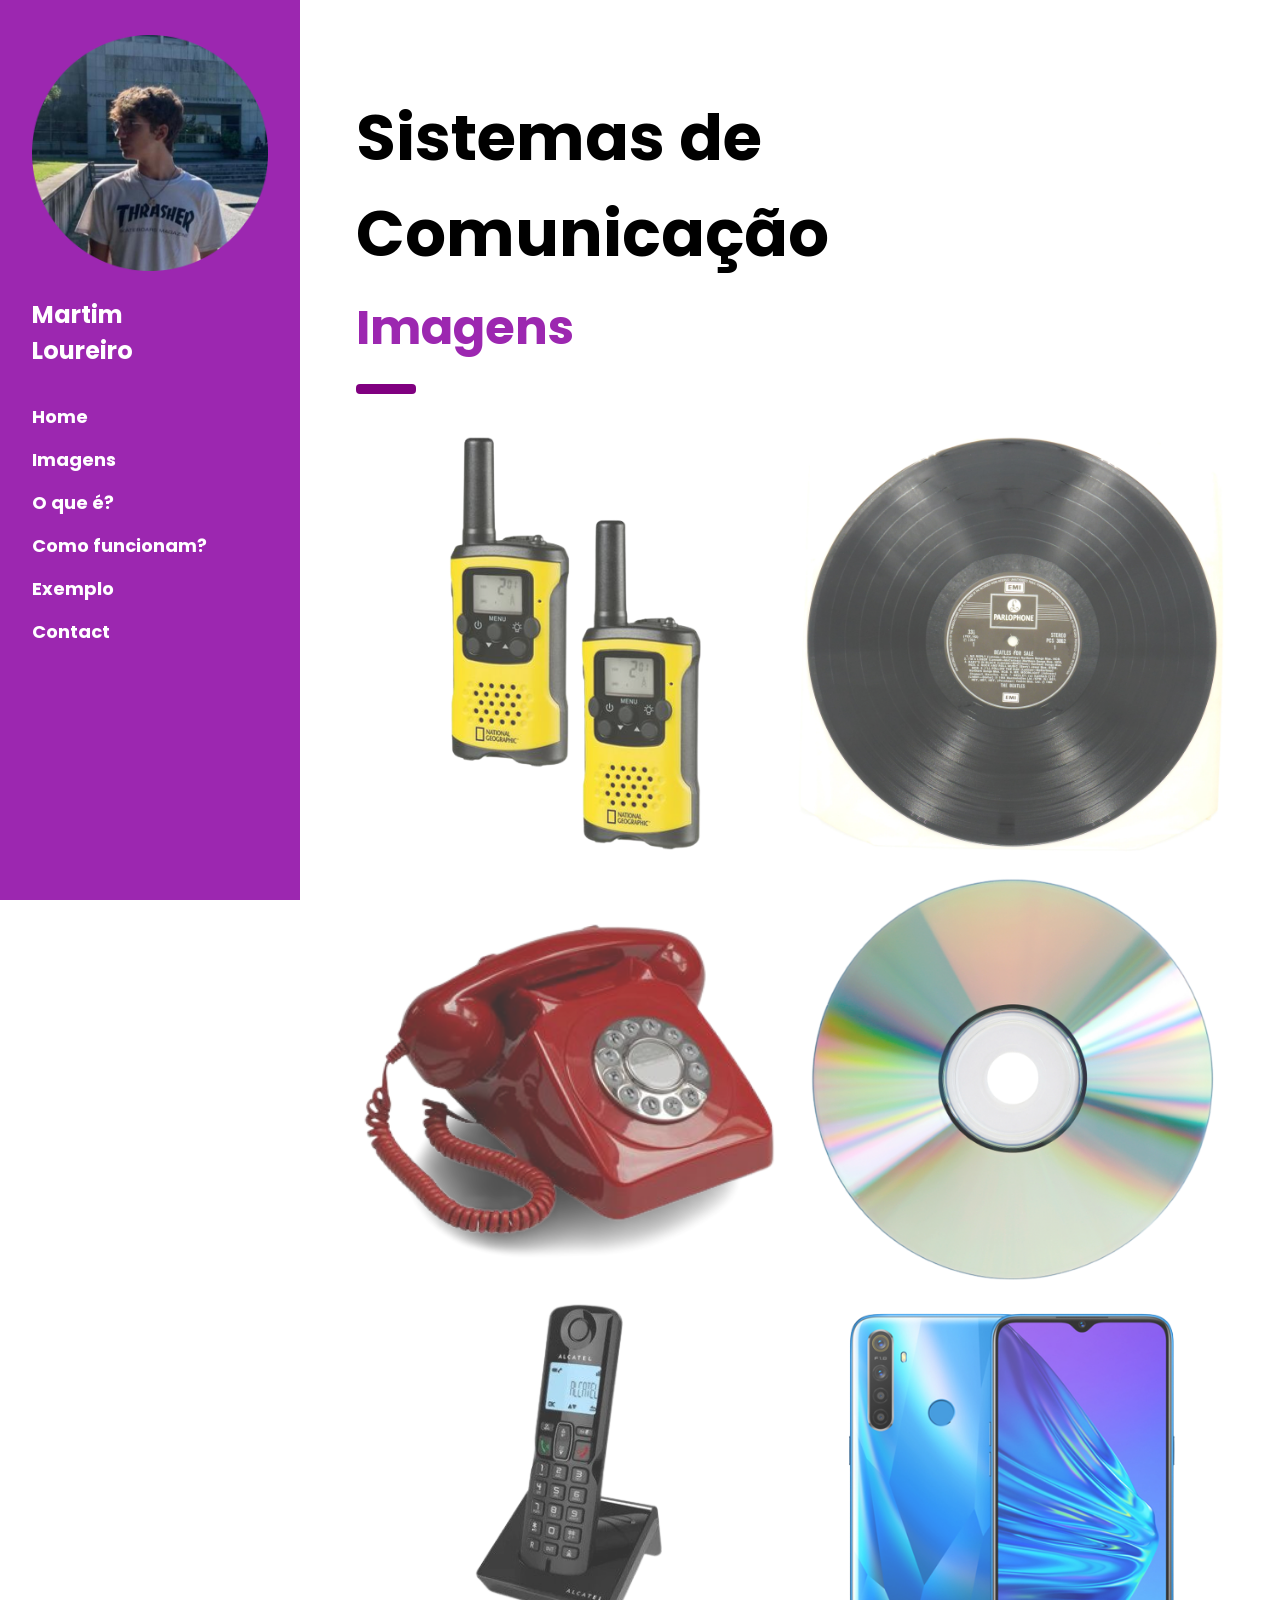
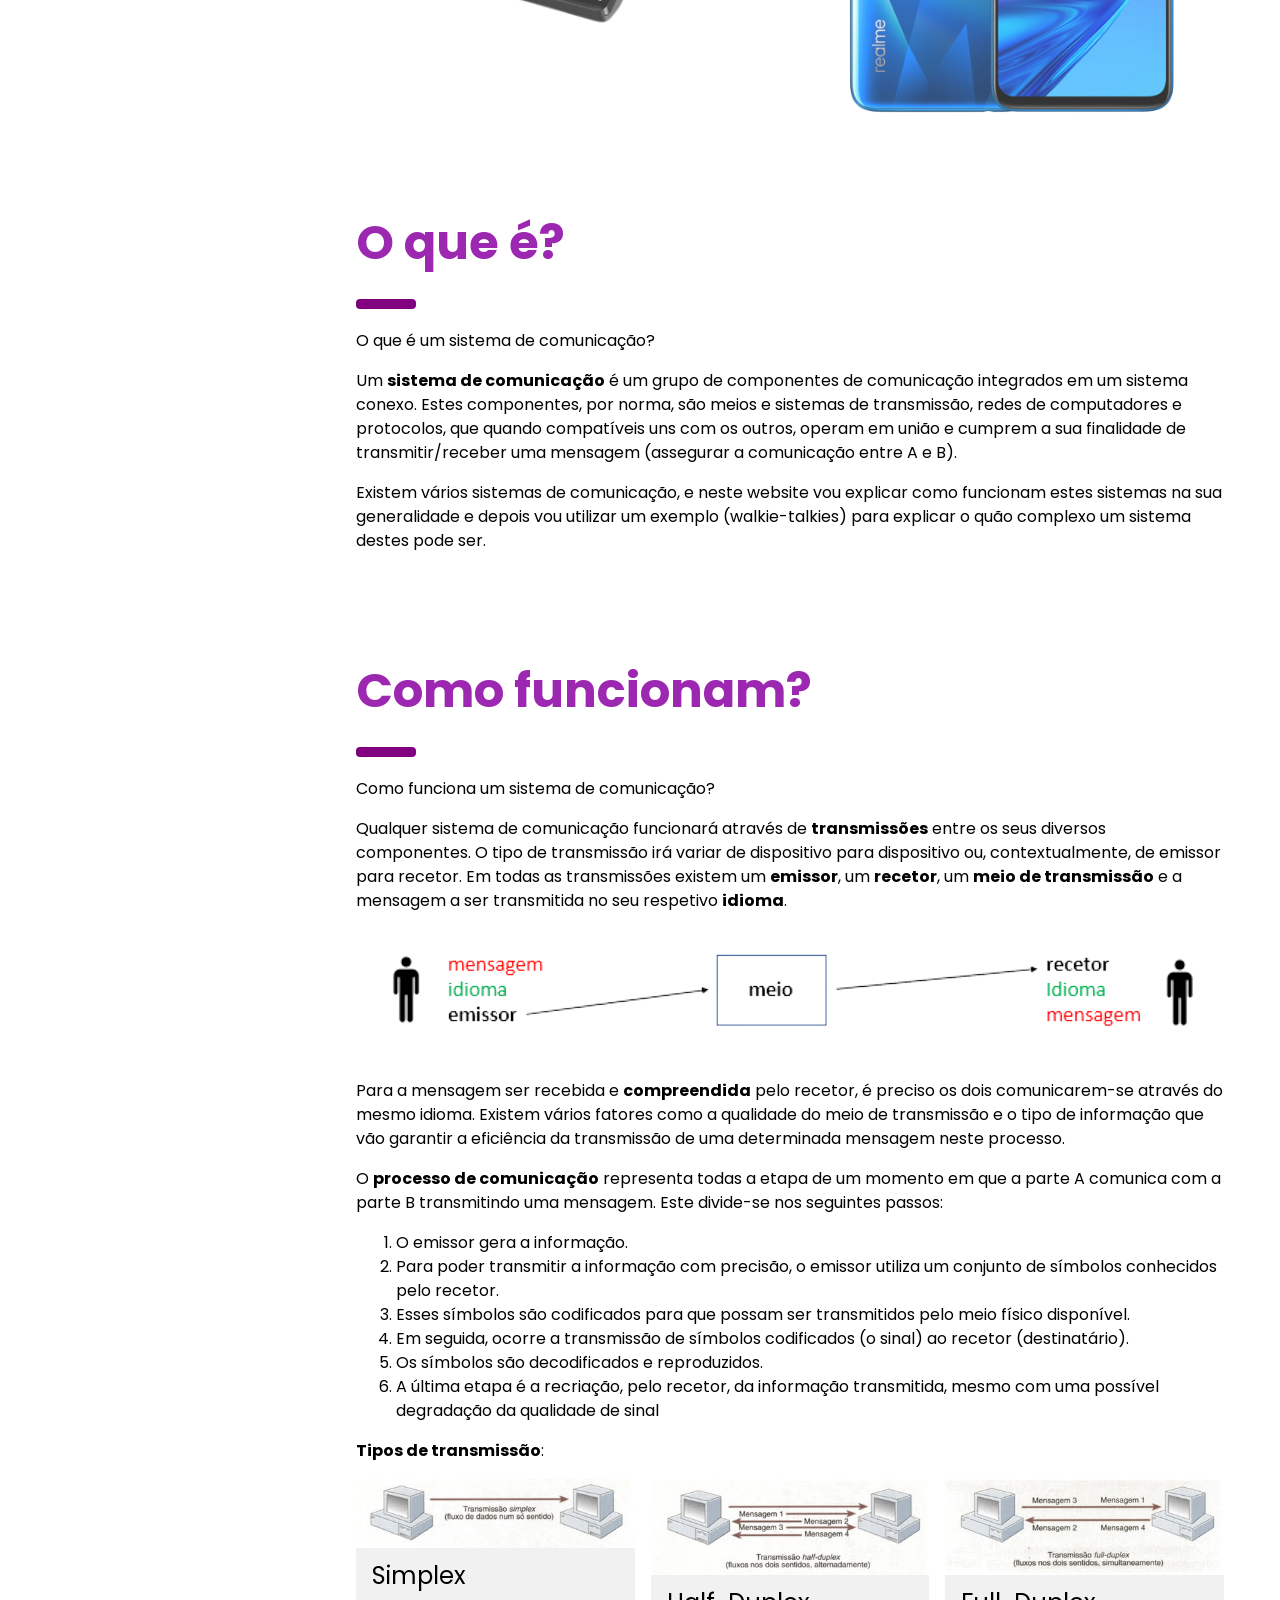
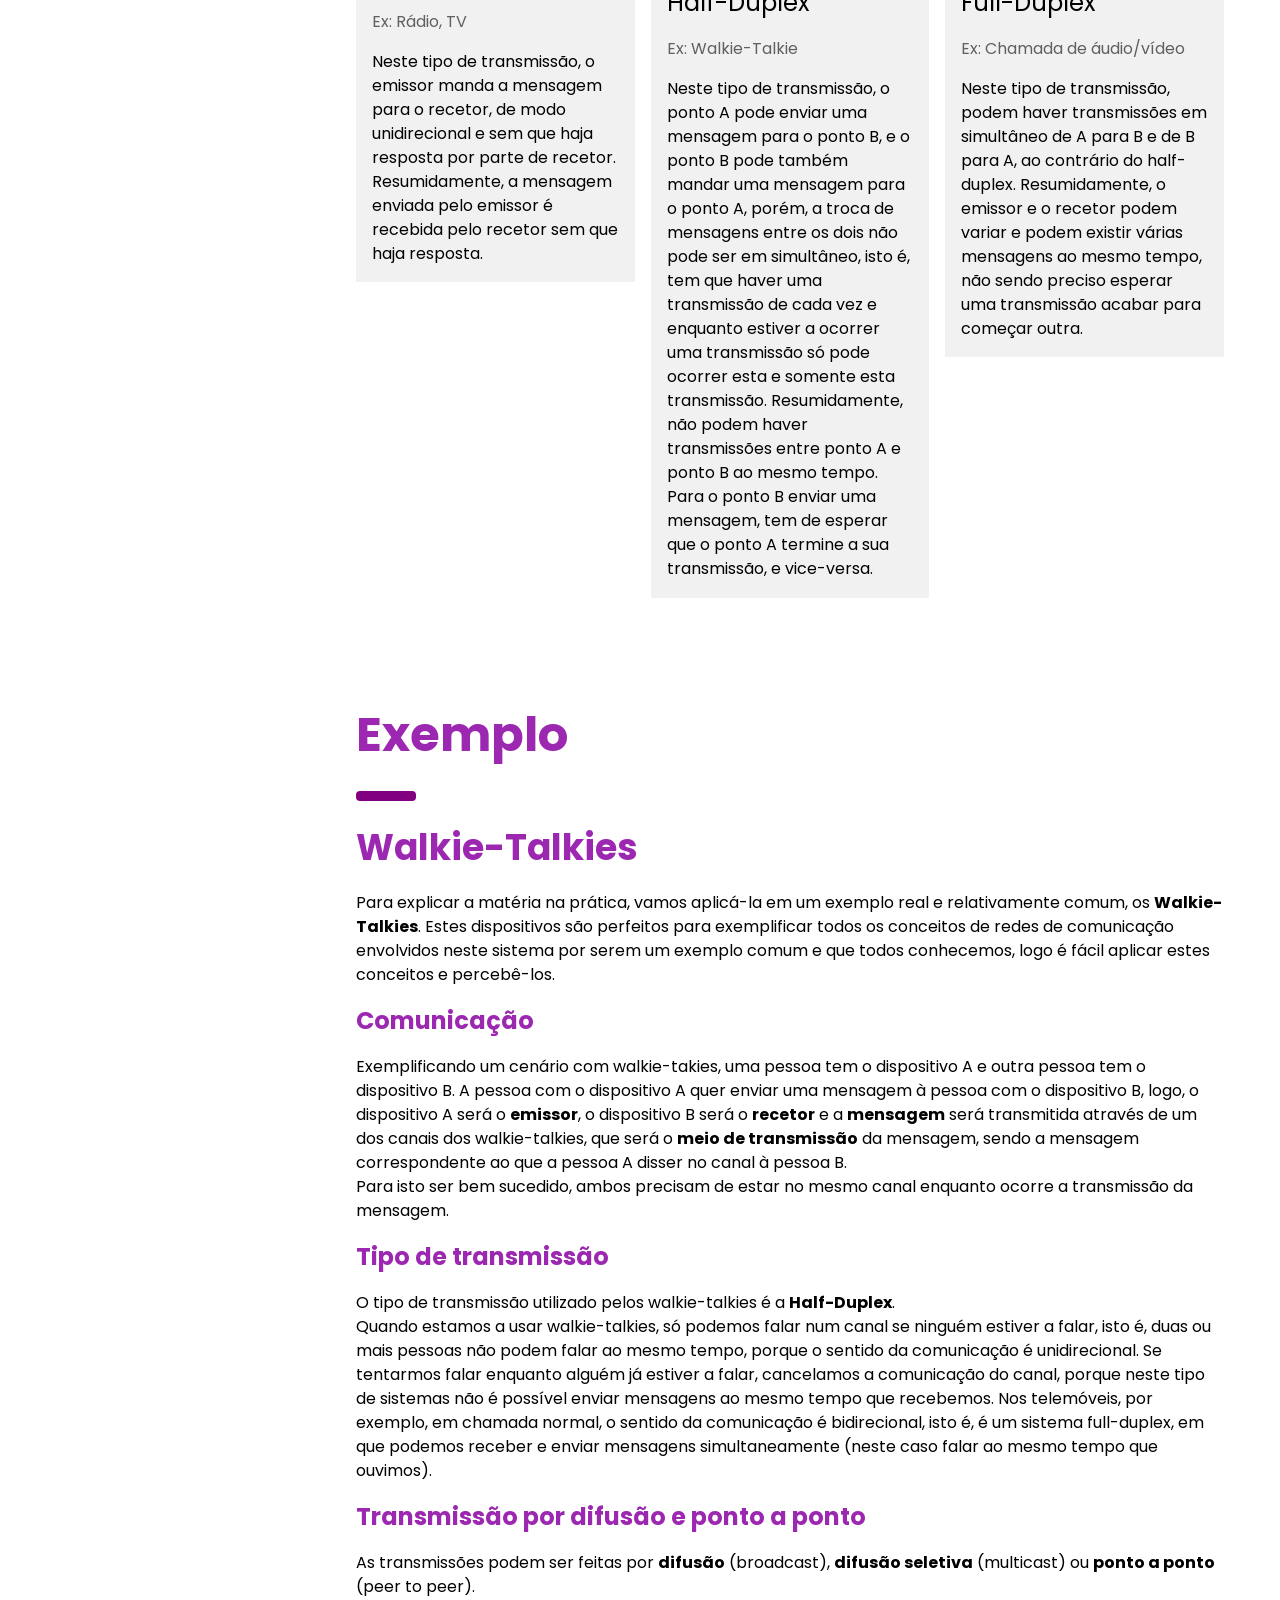
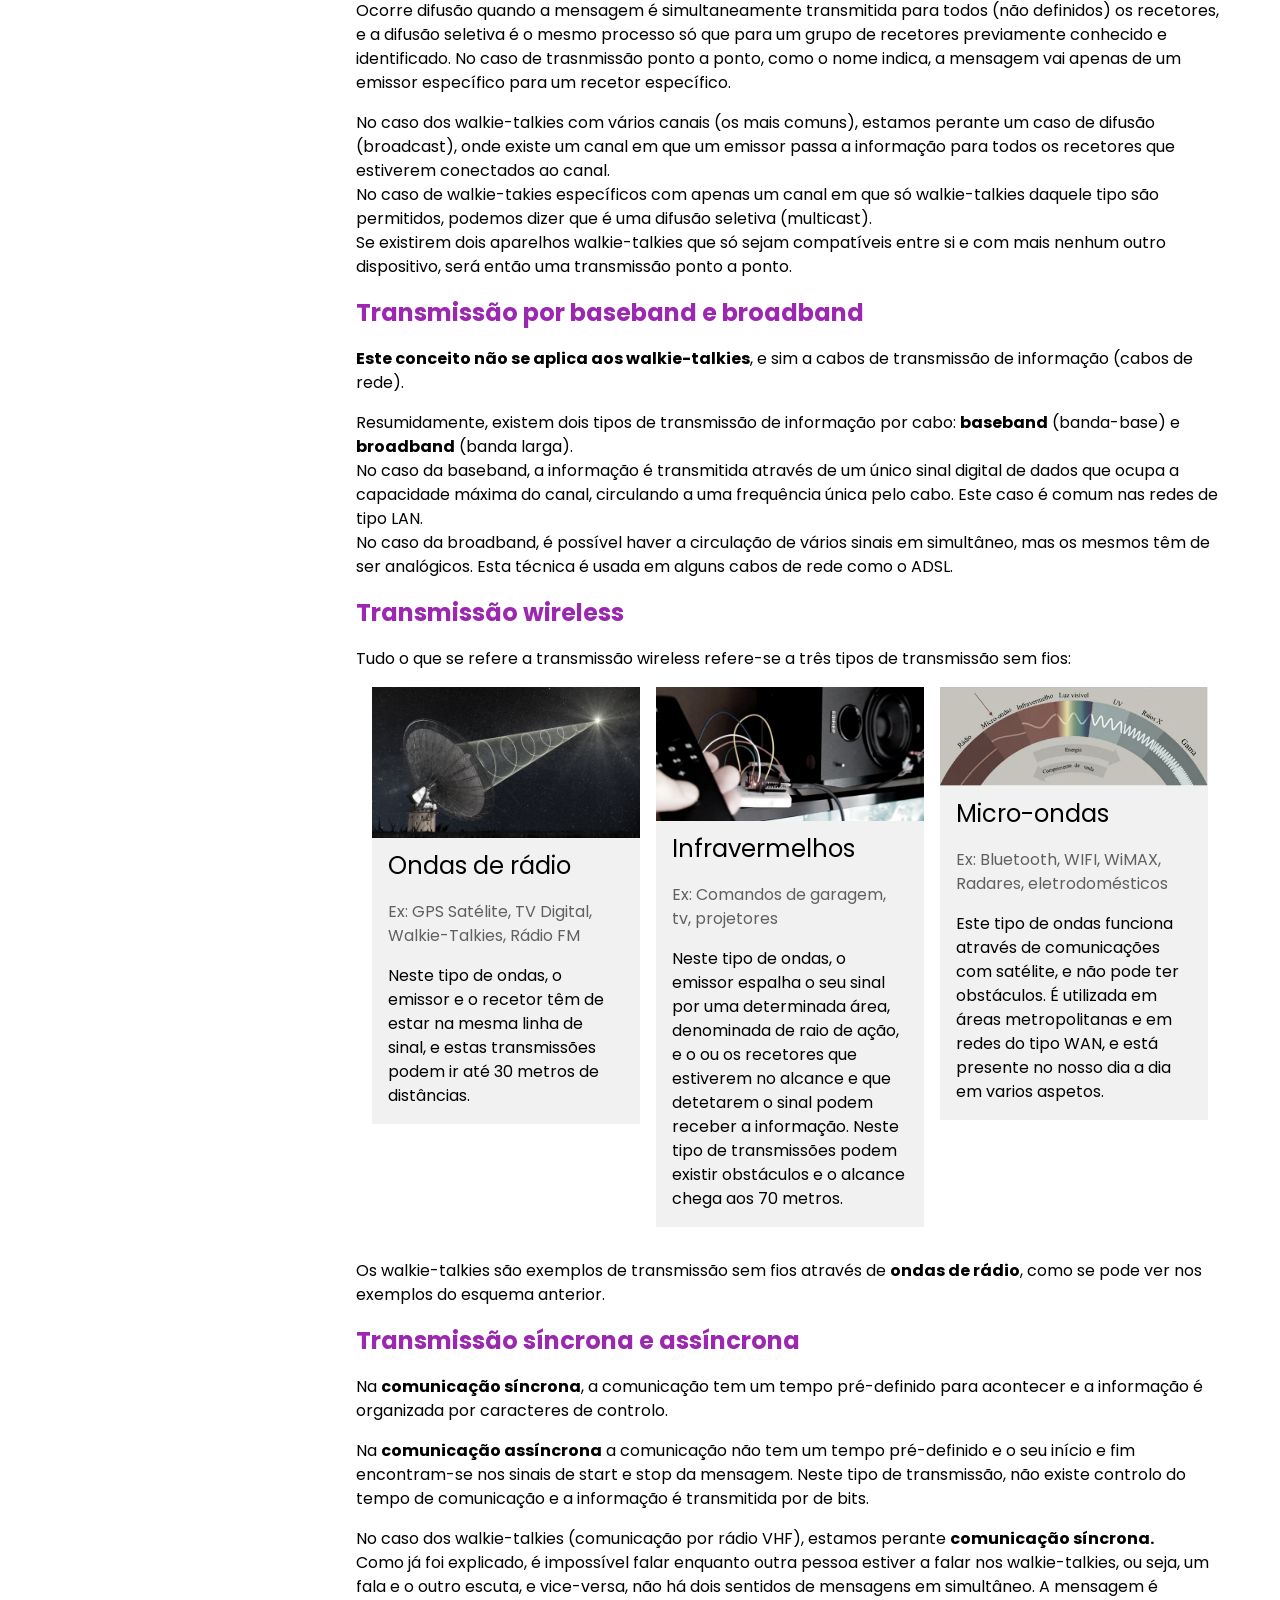
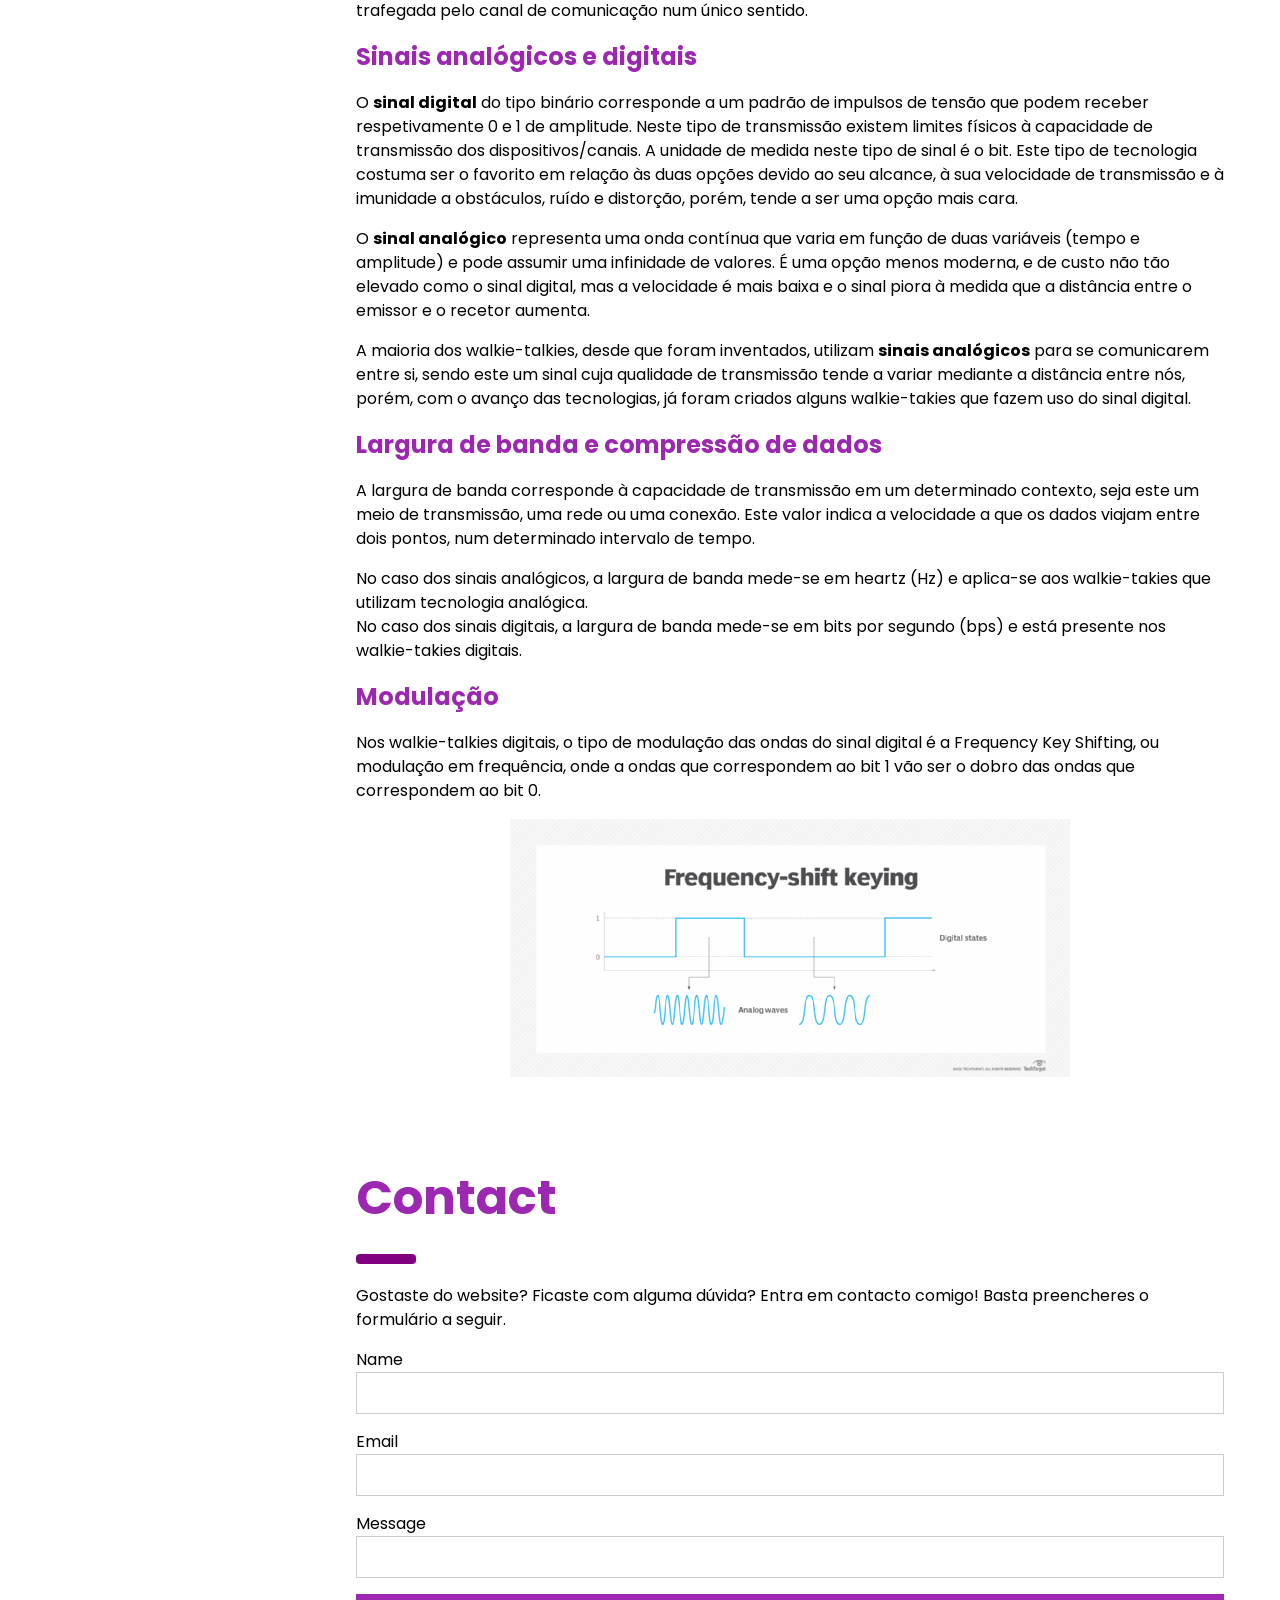
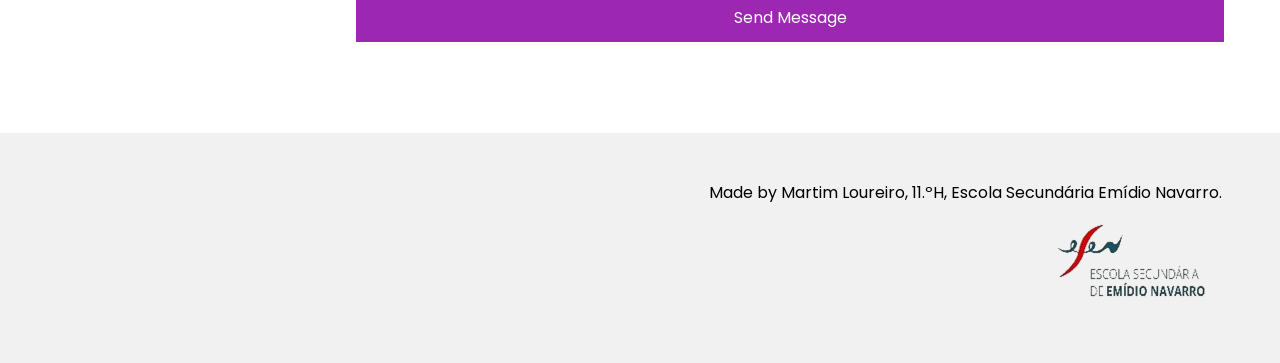
<file: index.html>
<!DOCTYPE html>
<html lang="en">
<head>
    <title>Sistemas de Comunicação</title>
    <meta charset="UTF-8">
    <meta name="viewport" content="width=device-width, initial-scale=1">
    <link rel="icon" type="image/x-icon" href="redes2.ico">
    <link rel="stylesheet" href="normal.css">
    <link rel="stylesheet" href="animations.css">
    <link rel="stylesheet" href="https://www.w3schools.com/w3css/4/w3.css">
    <link rel="stylesheet" href="https://fonts.googleapis.com/css?family=Poppins">
    <style>
        body,h1,h2,h3,h4,h5 {font-family: "Poppins", sans-serif}
        body {font-size:16px;}
        .w3-half img{margin-bottom:-6px;margin-top:16px;opacity:0.8;cursor:pointer}
        .w3-half img:hover{opacity:1}
    </style>
</head>
<body>

<!--
    NOTAS:
        custom color: purple

-->

<!-- Sidebar/menu -->
<nav class="w3-sidebar w3-purple w3-collapse w3-top w3-large w3-padding" style="z-index:3;width:300px;font-weight:bold;" id="mySidebar"><br>
    <a href="javascript:void(0)" onclick="w3_close()" class="w3-button w3-hide-large w3-display-topleft" style="width:100%;font-size:22px">Close Menu</a>
    <div class="w3-container">
      <a href="https://github.com/Louraes202" target="_blank">
        <img src="images/martim.png" class="w3-image grow" id="sitelogo" class="grow">
      </a>
      <h3 class="w3-padding-16"><b>Martim<br>Loureiro</b></h3>
    </div>
    <div class="w3-bar-block">
      <a href="#" onclick="w3_close()" class="w3-bar-item w3-button w3-hover-white">Home</a> 
      <a href="#imagens" onclick="w3_close()" class="w3-bar-item w3-button w3-hover-white">Imagens</a> 
      <a href="#oqueé" onclick="w3_close()" class="w3-bar-item w3-button w3-hover-white">O que é?</a> 
      <a href="#comofuncionam" onclick="w3_close()" class="w3-bar-item w3-button w3-hover-white">Como funcionam?</a> 
      <a href="#exemplos" onclick="w3_close()" class="w3-bar-item w3-button w3-hover-white">Exemplo</a> 
      <a href="#contact" onclick="w3_close()" class="w3-bar-item w3-button w3-hover-white">Contact</a>
    </div>

    <!-- Icones com hiperligações -->
    <div id="hyperlinks"> 
      <a href="https://github.com/Louraes202" target="_blank"><img src="images/github2.png" class="hyperlogo "></a>
      <a href="https://www.instagram.com/http_loureiro/" target="_blank"><img src="images/instagram.png" class="hyperlogo "></a> 
      <a href="https://www.facebook.com/pete.fenogan.7" target="_blank"><img src="images/facebook2.png" class="hyperlogo "></a> 
      <a href="https://www.linkedin.com/in/martim-loureiro-5b3135237/" target="_blank"><img src="images/linkedin.png" class="hyperlogo "></a> 
      <a href="https://twitter.com/MartimL0ureiro" target="_blank"><img src="images/twitter.png" class="hyperlogo "></a> 
    </div>
  </nav>

<!-- Top menu on small screens -->
<header class="w3-container w3-top w3-hide-large w3-purple w3-xlarge w3-padding">
  <a href="javascript:void(0)" class="w3-button w3-purple w3-margin-right" onclick="w3_open()">☰</a>
  <span>Martim Loureiro</span>
</header>

<!-- Overlay effect when opening sidebar on small screens -->
<div class="w3-overlay w3-hide-large" onclick="w3_close()" style="cursor:pointer" title="close side menu" id="myOverlay"></div>

<!-- !PAGE CONTENT! -->
<div class="w3-main" style="margin-left:340px;margin-right:40px">

  <!-- Header -->
  <div class="w3-container" style="margin-top:80px" id="imagens">
    <h1 class="w3-jumbo"><b>Sistemas de Comunicação</b></h1>
    <h1 class="w3-xxxlarge w3-text-purple"><b>Imagens</b></h1>
    <hr style="width:50px;border:5px solid purple" class="w3-round">
  </div>
  
  <!-- Photo grid -->
  <div class="w3-row-padding">
    <div class="w3-half">
      <img src="images/walkietalkies.png" style="width:100%" onclick="onClick(this)" alt="Walkie talkies são um sistema de comunicação.">
      <img src="images/oldphone.png" style="width:100%" onclick="onClick(this)" alt="Os telefones analógicos são sistemas de comunicação.">
      <img src="images/newphone.png" style="width:100%" onclick="onClick(this)" alt="Os telefones digitais são sistemas de comunicação.">
    </div>

    <div class="w3-half">
      <img src="images/discovinil.jpg" style="width:100%" onclick="onClick(this)" alt="Os discos vinil são sistemas de comunicação.">
      <img src="images/cd.png" style="width:100%" onclick="onClick(this)" alt="Os cd's são sistemas de comunicação.">
      <img src="images/telemóvel.png" style="width:100%" onclick="onClick(this)" alt="Os telemóveis são sistemas de comunicação.">
    </div>
  </div>

  <!-- Modal for full size images on click-->
  <div id="modal01" class="w3-modal w3-black" style="padding-top:0" onclick="this.style.display='none'">
    <span class="w3-button w3-black w3-xxlarge w3-display-topright">×</span>
    <div class="w3-modal-content w3-animate-zoom w3-center w3-transparent w3-padding-64">
      <img id="img01" class="w3-image">
      <p id="caption"></p>
    </div>
  </div>

  <!-- O que é? -->
  <div class="w3-container" id="oqueé" style="margin-top:75px">
    <h1 class="w3-xxxlarge w3-text-purple"><b>O que é?</b></h1>
    <hr style="width:50px;border:5px solid purple" class="w3-round">
    <p>O que é um sistema de comunicação?</p>
    <p>Um <b>sistema de comunicação</b> é um grupo de componentes de comunicação integrados em um sistema conexo. 
      Estes componentes, por norma, são meios e sistemas de transmissão, redes de computadores e protocolos, 
      que quando compatíveis uns com os outros, operam em união e cumprem a sua finalidade de transmitir/receber 
      uma mensagem (assegurar a comunicação entre A e B).
    </p>
    <p>Existem vários sistemas de comunicação, e neste website vou explicar como funcionam estes sistemas na 
      sua generalidade e depois vou utilizar um exemplo (walkie-talkies) para explicar o quão complexo um sistema
      destes pode ser.</p>
  </div>
  
  <!-- Como funcionam? -->
  <div class="w3-container" id="comofuncionam" style="margin-top:75px">
    <h1 class="w3-xxxlarge w3-text-purple"><b>Como funcionam?</b></h1>
    <hr style="width:50px;border:5px solid purple" class="w3-round">
    <p>Como funciona um sistema de comunicação?</p>
    <p>Qualquer sistema de comunicação funcionará através de <b>transmissões</b> entre os seus diversos componentes. 
      O tipo de transmissão irá variar de dispositivo para dispositivo ou, contextualmente, de emissor para recetor.
      Em todas as transmissões existem um <b>emissor</b>, um <b>recetor</b>, um <b>meio de transmissão</b> e a mensagem a ser transmitida
      no seu respetivo <b>idioma</b>.
    </p>
    <img src="images/emissorrecetor.png" class="w3-image center">
    <p>Para a mensagem ser recebida e <b>compreendida</b> pelo recetor, é preciso os dois comunicarem-se através
      do mesmo idioma. Existem vários fatores como a qualidade do meio de transmissão e o tipo de informação que 
      vão garantir a eficiência da transmissão de uma determinada mensagem neste processo.
    </p>
    <p>
      O <b>processo de comunicação</b> representa todas a etapa de um momento em que a parte A comunica com a
      parte B transmitindo uma mensagem. Este divide-se nos seguintes passos:
    </p>
    <ol>
      <li>O emissor gera a informação.</li>
      <li>Para poder transmitir a informação com precisão, o emissor utiliza um conjunto de
        símbolos conhecidos pelo recetor.</li>
      <li>Esses símbolos são codificados para que possam ser transmitidos pelo meio físico
        disponível.</li>
      <li>Em seguida, ocorre a transmissão de símbolos codificados (o sinal) ao recetor
        (destinatário).</li>
      <li>Os símbolos são decodificados e reproduzidos.</li>
      <li>A última etapa é a recriação, pelo recetor, da informação transmitida, mesmo com uma
        possível degradação da qualidade de sinal</li>
    </ol>
    
    <p><b>Tipos de transmissão</b>:</p>
  </div>

  <!-- IN COMO FUNCIONA tipos de transmissão -->
  <div class="w3-row-padding w3-grayscale">
    <div class="w3-col m4 w3-margin-bottom">
      <div class="w3-light-grey">
        <img src="images/simplex.jpg" alt="John" style="width:100%">
        <div class="w3-container">
          <h3>Simplex</h3>
          <p class="w3-opacity">Ex: Rádio, TV</p>
          <p>Neste tipo de transmissão, o emissor manda a mensagem para o recetor, de modo unidirecional e
            sem que haja resposta por parte de recetor. Resumidamente, a mensagem enviada pelo emissor é recebida
            pelo recetor sem que haja resposta.
          </p>
        </div>
      </div>
    </div>
    <div class="w3-col m4 w3-margin-bottom">
      <div class="w3-light-grey">
        <img src="images/halfduplex.jpg" alt="Jane" style="width:100%">
        <div class="w3-container">
          <h3>Half-Duplex</h3>
          <p class="w3-opacity">Ex: Walkie-Talkie</p>
          <p>Neste tipo de transmissão, o ponto A pode enviar uma mensagem para o ponto B, e o ponto B pode também mandar
            uma mensagem para o ponto A, porém, a troca de mensagens entre os dois não pode ser em simultâneo, isto é, 
            tem que haver uma transmissão de cada vez e enquanto estiver a ocorrer uma transmissão só pode ocorrer esta e
            somente esta transmissão. Resumidamente, não podem haver transmissões entre ponto A e ponto B ao mesmo tempo.
            Para o ponto B enviar uma mensagem, tem de esperar que o ponto A termine a sua transmissão, e vice-versa.
          </p>
        </div>
      </div>
    </div>
    <div class="w3-col m4 w3-margin-bottom">
      <div class="w3-light-grey">
        <img src="images/fullduplex.jpg" alt="Mike" style="width:100%">
        <div class="w3-container">
          <h3>Full-Duplex</h3>
          <p class="w3-opacity">Ex: Chamada de áudio/vídeo</p>
          <p>Neste tipo de transmissão, podem haver transmissões em simultâneo de A para B e de B para A, ao contrário
            do half-duplex. Resumidamente, o emissor e o recetor podem variar e podem existir várias mensagens ao
            mesmo tempo, não sendo preciso esperar uma transmissão acabar para começar outra.
          </p>
        </div>
      </div>
    </div>
  </div>

  <!-- Exemplo (Walkie-Talkies) -->
  <div class="w3-container" id="exemplos" style="margin-top:75px">
    <h1 class="w3-xxxlarge w3-text-purple"><b>Exemplo</b></h1>
    <hr style="width:50px;border:5px solid purple" class="w3-round">
    <a style="text-decoration: none" class="w3-xxlarge w3-text-purple" href="#imagens"><b>Walkie-Talkies</b></a>
    <p>
      Para explicar a matéria na prática, vamos aplicá-la em um exemplo real e relativamente comum, os 
      <b>Walkie-Talkies</b>. Estes dispositivos são perfeitos para exemplificar todos os conceitos de redes
      de comunicação envolvidos neste sistema por serem um exemplo comum e que todos conhecemos, logo é fácil
      aplicar estes conceitos e percebê-los.
    </p>
    <!-- Comunicação -->
    <h3 class="w3-xlarge w3-text-purple"><b>Comunicação</b></h1> 
      <p>Exemplificando um cenário com walkie-takies, uma pessoa tem o dispositivo A e outra pessoa tem o 
        dispositivo B. 
        A pessoa com o dispositivo A quer enviar uma mensagem à pessoa com o dispositivo B, logo, o dispositivo A 
        será o <b>emissor</b>, o dispositivo B será o <b>recetor</b> e a <b>mensagem</b> será transmitida através
        de um dos canais dos walkie-talkies, que será o <b>meio de transmissão</b> da mensagem, sendo a 
        mensagem correspondente ao que a pessoa A disser no canal à pessoa B. <br>
        Para isto ser bem sucedido, ambos precisam de estar no mesmo canal enquanto ocorre a transmissão da 
        mensagem.

      </p>

    <!-- Tipo de transmissão -->
    <h3 class="w3-xlarge w3-text-purple"><b>Tipo de transmissão</b></h1> 
      <p>O tipo de transmissão utilizado pelos walkie-talkies é a <b>Half-Duplex</b>. <br>
      Quando estamos a usar walkie-talkies, só podemos falar num canal se ninguém estiver a falar, isto
      é, duas ou mais pessoas não podem falar ao mesmo tempo, porque o sentido da comunicação é unidirecional.
      Se tentarmos falar enquanto alguém já estiver a falar, cancelamos a comunicação do canal, porque neste tipo 
      de sistemas não é possível enviar mensagens ao mesmo tempo que recebemos.
      Nos telemóveis, por exemplo, em chamada normal, o sentido da comunicação é bidirecional, isto é, é um
      sistema full-duplex, em que podemos receber e enviar mensagens simultaneamente 
      (neste caso falar ao mesmo tempo que ouvimos).</p>

    <!-- Transmissão por difusão ou ponto a ponto  -->
    <h3 class="w3-xlarge w3-text-purple"><b>Transmissão por difusão e ponto a ponto</b></h1> 
      <p>As transmissões podem ser feitas por <b>difusão</b> (broadcast), <b>difusão seletiva</b> (multicast) ou <b>ponto a ponto</b> 
      (peer to peer). <br>
      Ocorre difusão quando a mensagem é simultaneamente transmitida para todos (não definidos) os recetores, 
      e a difusão 
      seletiva é o mesmo processo só que para um grupo de recetores previamente conhecido e identificado. No 
      caso de trasnmissão ponto a ponto, como o nome indica, a mensagem vai apenas de um emissor específico 
      para um recetor específico. <br> </p>
      <p>
      No caso dos walkie-talkies com vários canais (os mais comuns), estamos perante um caso de difusão (broadcast), onde existe um canal em 
      que um emissor passa a informação para todos os recetores que estiverem conectados ao canal. <br> 
      No caso de walkie-takies específicos com apenas um canal em que só walkie-talkies daquele tipo são permitidos,
      podemos dizer que é uma difusão seletiva (multicast). <br>
      Se existirem dois aparelhos walkie-talkies que só sejam compatíveis entre si e com mais nenhum outro 
      dispositivo, será então uma transmissão ponto a ponto.

      </p>

    <!--  -->
    <h3 class="w3-xlarge w3-text-purple"><b>Transmissão por baseband e broadband</b></h1> 
      <p><b>Este conceito não se aplica aos walkie-talkies</b>, e sim a cabos de transmissão de informação (cabos de
        rede).
      </p>
      <p>
        Resumidamente, existem dois tipos de transmissão de informação por cabo: <b>baseband</b> (banda-base)
        e <b>broadband</b> (banda larga). 
        <br>
        No caso da baseband, a informação é transmitida através de um único sinal digital de dados que ocupa a capacidade
        máxima do canal, circulando a uma frequência única pelo cabo. Este caso é comum nas redes de tipo LAN.
        <br>
        No caso da broadband, é possível haver a circulação de vários sinais em simultâneo, mas os mesmos têm de ser 
        analógicos. Esta técnica é usada em alguns cabos de rede como o ADSL.
      </p>

    <!-- Tipos de wireless -->
    <h3 class="w3-xlarge w3-text-purple"><b>Transmissão wireless</b></h1> 
      <p>Tudo o que se refere a transmissão wireless refere-se a três tipos de transmissão sem fios:  </p>
      <!-- Tipos de ondas separadores --> <!-- Matéria explicada -->
      <div class="w3-row-padding w3-grayscale">
        <div class="w3-col m4 w3-margin-bottom">
          <div class="w3-light-grey">
            <img src="images/ondesderadio.webp" alt="John" style="width:100%">
            <div class="w3-container">
              <h3>Ondas de rádio</h3>
              <p class="w3-opacity">Ex: GPS Satélite, TV Digital, Walkie-Talkies, Rádio FM</p>
              <p>
                Neste tipo de ondas, o emissor e o recetor têm de estar na mesma linha de sinal, e estas transmissões 
                podem ir até 30 metros de distâncias.
              </p>
            </div>
          </div>
        </div>
        <div class="w3-col m4 w3-margin-bottom">
          <div class="w3-light-grey">
            <img src="images/infravermelhos.jpg" alt="Jane" style="width:100%">
            <div class="w3-container">
              <h3>Infravermelhos</h3>
              <p class="w3-opacity">Ex: Comandos de garagem, tv, projetores</p>
              <p>
                Neste tipo de ondas, o emissor espalha o seu sinal por uma determinada área, denominada de 
                raio de ação, e o ou os recetores que estiverem no alcance e que detetarem o sinal podem receber 
                a informação. Neste tipo de transmissões podem existir obstáculos e o alcance chega aos 70 metros.
              </p>
            </div>
          </div>
        </div>
        <div class="w3-col m4 w3-margin-bottom">
          <div class="w3-light-grey">
            <img src="images/ondasderadio.webp" alt="Mike" style="width:100%">
            <div class="w3-container">
              <h3>Micro-ondas</h3>
              <p class="w3-opacity">Ex: Bluetooth, WIFI, WiMAX, Radares, eletrodomésticos</p>
              <p>
                Este tipo de ondas funciona através de comunicações com satélite, e não pode ter obstáculos. É utilizada 
                em áreas metropolitanas e em redes do tipo WAN, e está presente no nosso dia a dia em varios aspetos.
              </p>
            </div>
          </div>
        </div>
      </div>

      <p>
        Os walkie-talkies são exemplos de transmissão sem fios através de <b>ondas de rádio</b>, como se pode ver nos 
        exemplos do esquema anterior. 
      </p>

    <!--  -->
    <h3 class="w3-xlarge w3-text-purple"><b>Transmissão síncrona e assíncrona</b></h1> 
      <p> <!-- Matéria explicada -->
        Na <b>comunicação síncrona</b>, a comunicação tem um tempo pré-definido para acontecer e a informação é organizada por caracteres de controlo.
      </p>
      <p> 
        Na <b>comunicação assíncrona</b> a comunicação não tem um tempo pré-definido e o seu início e fim encontram-se nos sinais de start e stop da 
        mensagem. Neste tipo de transmissão, não existe controlo do tempo de comunicação e a informação é transmitida por de bits.
      </p>
      <p>No caso dos walkie-talkies (comunicação por rádio VHF), estamos perante <b>comunicação síncrona.</b> <br>
      Como já foi explicado, é impossível falar enquanto outra pessoa estiver a falar nos walkie-talkies, ou 
      seja, um fala e o outro escuta, e vice-versa, não há dois sentidos de mensagens em simultâneo. A mensagem 
      é trafegada pelo canal de comunicação num único sentido.</p>

    <!-- Sinal digital e analógico -->
    <h3 class="w3-xlarge w3-text-purple"><b>Sinais analógicos e digitais</b></h1> 
      <p> <!-- Matéria explicada -->
        O <b>sinal digital</b> do tipo binário corresponde a um padrão de impulsos de tensão que podem receber respetivamente 0 e 1 de amplitude. Neste 
        tipo de transmissão existem limites físicos à capacidade de transmissão dos dispositivos/canais. A unidade de medida neste tipo de sinal é o bit.
        Este tipo de tecnologia costuma ser o favorito em relação às duas opções devido ao seu alcance, à sua velocidade de transmissão e à 
        imunidade a obstáculos, ruído e distorção, porém, tende a ser uma opção mais cara.
      </p>
      <p> 
        O <b>sinal analógico</b> representa uma onda contínua que varia em função de duas variáveis (tempo e amplitude) e pode assumir uma infinidade de 
        valores. É uma opção menos moderna, e de custo não tão elevado como o sinal digital, mas a velocidade é mais baixa e o sinal piora à medida que a 
        distância entre o emissor e o recetor aumenta.
      <p>
        A maioria dos walkie-talkies, desde que foram inventados, utilizam <b>sinais analógicos</b> para se comunicarem 
        entre si, sendo este um sinal cuja qualidade de transmissão tende a variar mediante a distância entre nós,
        porém, com o avanço das tecnologias, já foram criados alguns walkie-takies que fazem uso do sinal digital.
      </p>

    <!-- Largura de banda e compressão de dados -->
    <h3 class="w3-xlarge w3-text-purple"><b>Largura de banda e compressão de dados</b></h1> 
      <p>
        A largura de banda corresponde à capacidade de transmissão em um determinado contexto, seja este um meio
        de transmissão, uma rede ou uma conexão. Este valor indica a velocidade a que os dados viajam entre dois
        pontos, num determinado intervalo de tempo.
      </p>
      <p>No caso dos sinais analógicos, a largura de banda mede-se em heartz (Hz) e aplica-se aos walkie-takies
        que utilizam tecnologia analógica. <br>
        No caso dos sinais digitais, a largura de banda mede-se em bits por segundo (bps) e está presente nos
        walkie-takies digitais.
      </p>

    <!-- Modulação -->
    <h3 class="w3-xlarge w3-text-purple"><b>Modulação</b></h1> 
      <p>Nos walkie-talkies digitais, o tipo de modulação das ondas do sinal digital é a Frequency Key Shifting, 
        ou modulação em frequência, onde a ondas que correspondem ao bit 1 vão ser o dobro das ondas que correspondem 
        ao bit 0.
      </p>
      <img src="images/fsk.png" class="w3-image center">
  </div>


  <!-- Contact -->
  <div class="w3-container" id="contact" style="margin-top:75px">
    <h1 class="w3-xxxlarge w3-text-purple"><b>Contact</b></h1>
    <hr style="width:50px;border:5px solid purple" class="w3-round">
    <p>Gostaste do website? Ficaste com alguma dúvida? Entra em contacto comigo! Basta preencheres o formulário a seguir.</p>
    <!-- <form action="/action_page.php" target="_blank"> -->
    <form method="post" action="https://forms.un-static.com/forms/042516b33cf9b9925ec7cb1ca602e9ed38d5c8d5">
      <div class="w3-section">
        <label>Name</label>
        <input class="w3-input w3-border" type="text" name="Name" required>
      </div>
      <div class="w3-section">
        <label>Email</label>
        <input class="w3-input w3-border" type="text" name="Email" required>
      </div>
      <div class="w3-section">
        <label>Message</label>
        <input class="w3-input w3-border" type="text" name="Message" required>
      </div>
      <button type="submit" class="w3-button w3-block w3-padding-large w3-purple w3-margin-bottom">Send Message</button>
    </form>  
  </div>

<!-- End page content -->
</div>

<!-- Author Container -->
<div class="w3-light-grey w3-container w3-padding-32" style="margin-top:75px;padding-right:58px"><p class="w3-right">
  Made by Martim Loureiro, 11.ºH, Escola Secundária Emídio Navarro.</a></p>
  <div id="escolalogos" class="w3-container w3-padding-32">
    <a href="https://www.esenviseu.net/" target="_blank"><img src="images/esen2.png" class="w3-right grow"></a>
  </div>
</div>


<script>
// Script to open and close sidebar
function w3_open() {
  document.getElementById("mySidebar").style.display = "block";
  document.getElementById("myOverlay").style.display = "block";
}
 
function w3_close() {
  document.getElementById("mySidebar").style.display = "none";
  document.getElementById("myOverlay").style.display = "none";
}

// Modal Image Gallery
function onClick(element) {
  document.getElementById("img01").src = element.src;
  document.getElementById("modal01").style.display = "block";
  var captionText = document.getElementById("caption");
  captionText.innerHTML = element.alt;
}
</script>

</body>
</html>
</file>
<file: normal.css>
.center {
    display: block;
    margin-left: auto;
    margin-right: auto;
  }

.hyperlogo {
    max-width: 10%;
    height: auto;
    padding-top: 100%;
    padding-bottom: 0%;

}

.w3-image2 {
    max-width: 100%;
    
}

.escolalogos {
    padding-left:92%; 
    position: relative
}
</file>
<file: animations.css>
.grow { 
    transition: all .2s ease-in-out; 
}
    
.grow:hover { 
    transform: scale(1.1); 
}
</file>
